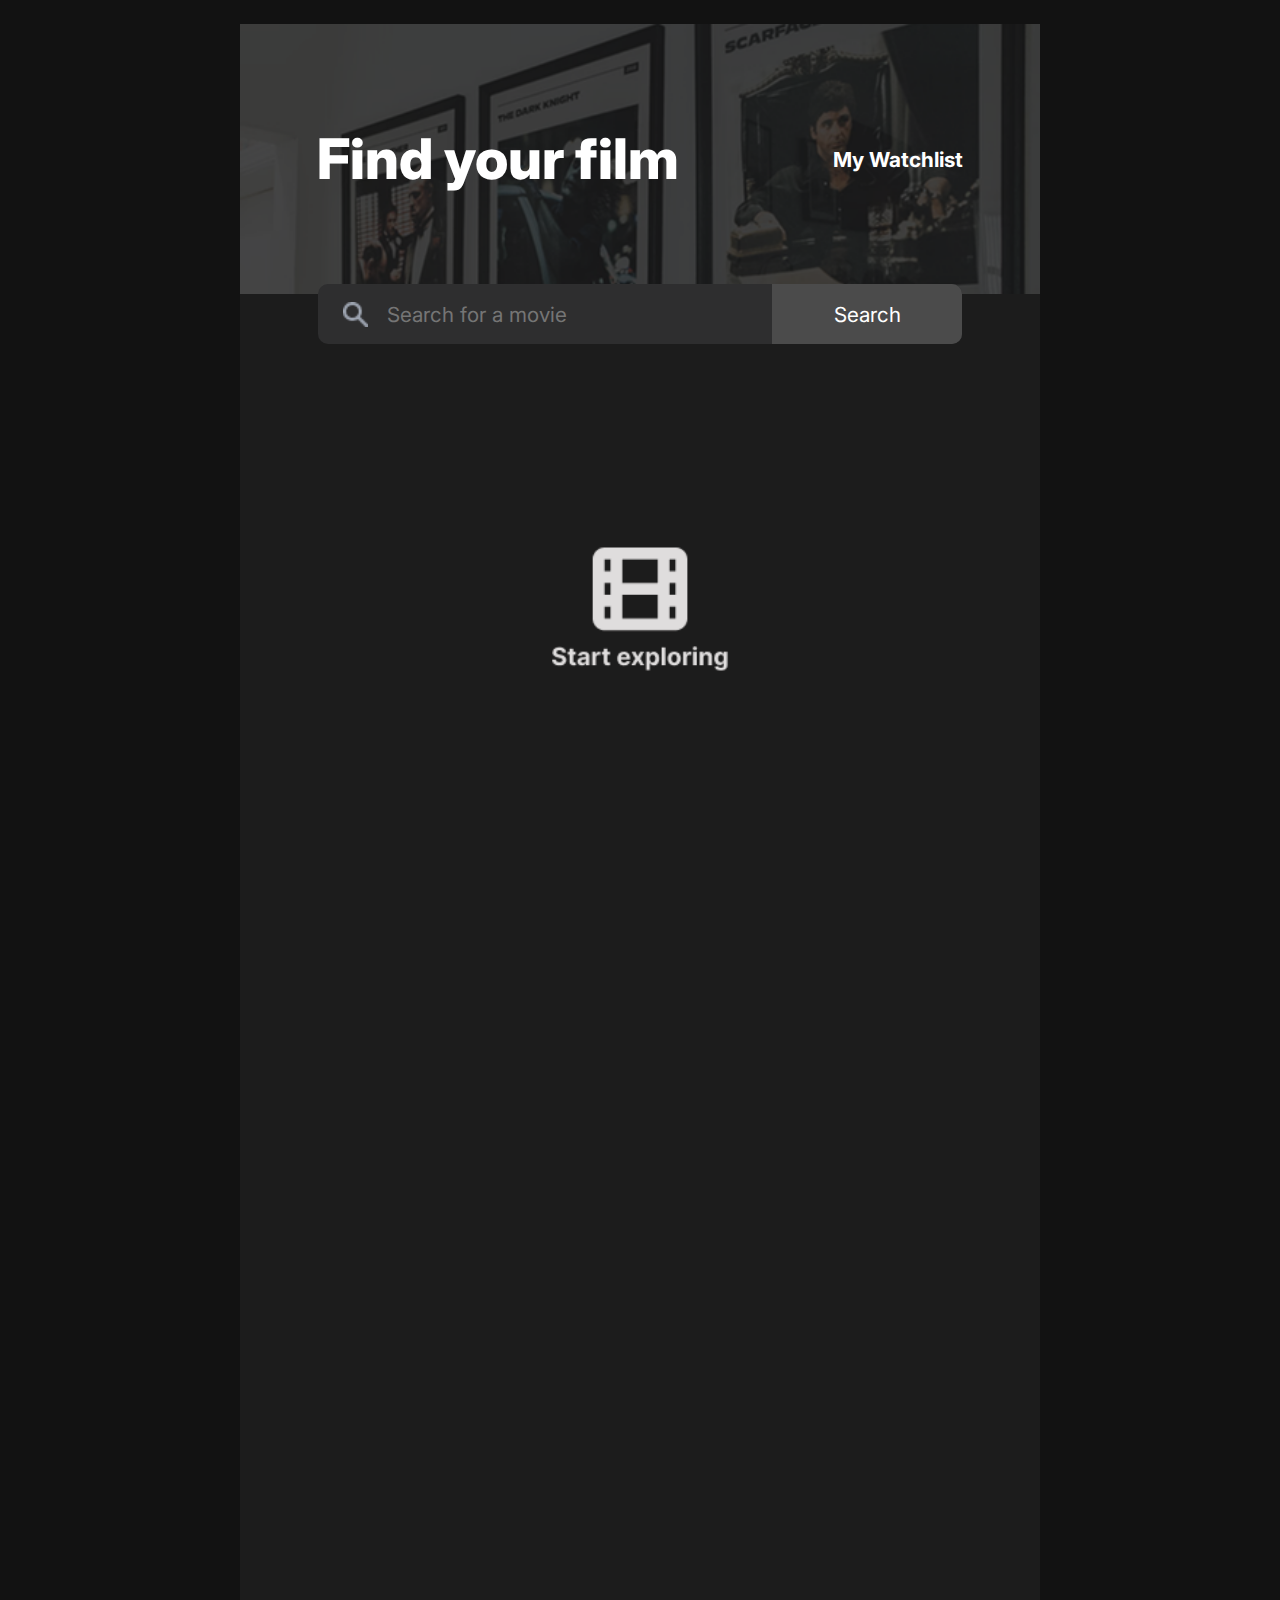
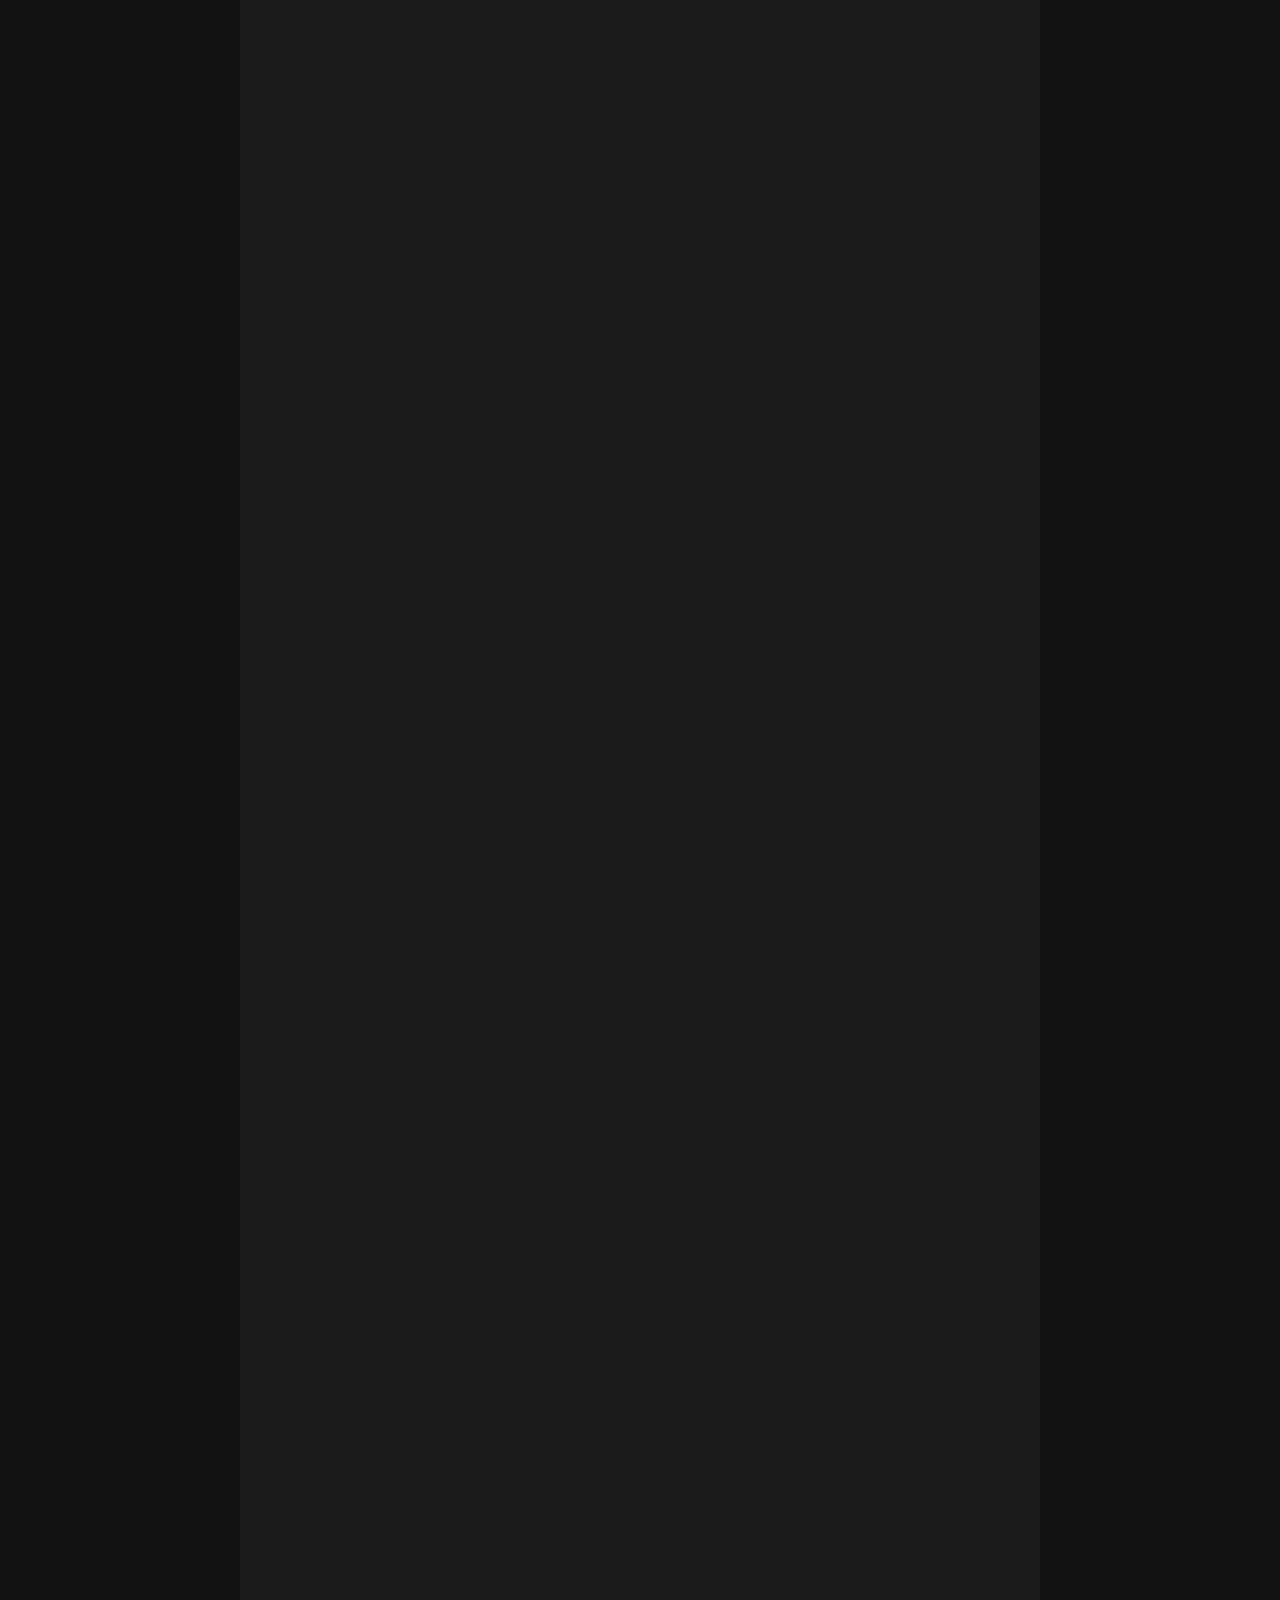
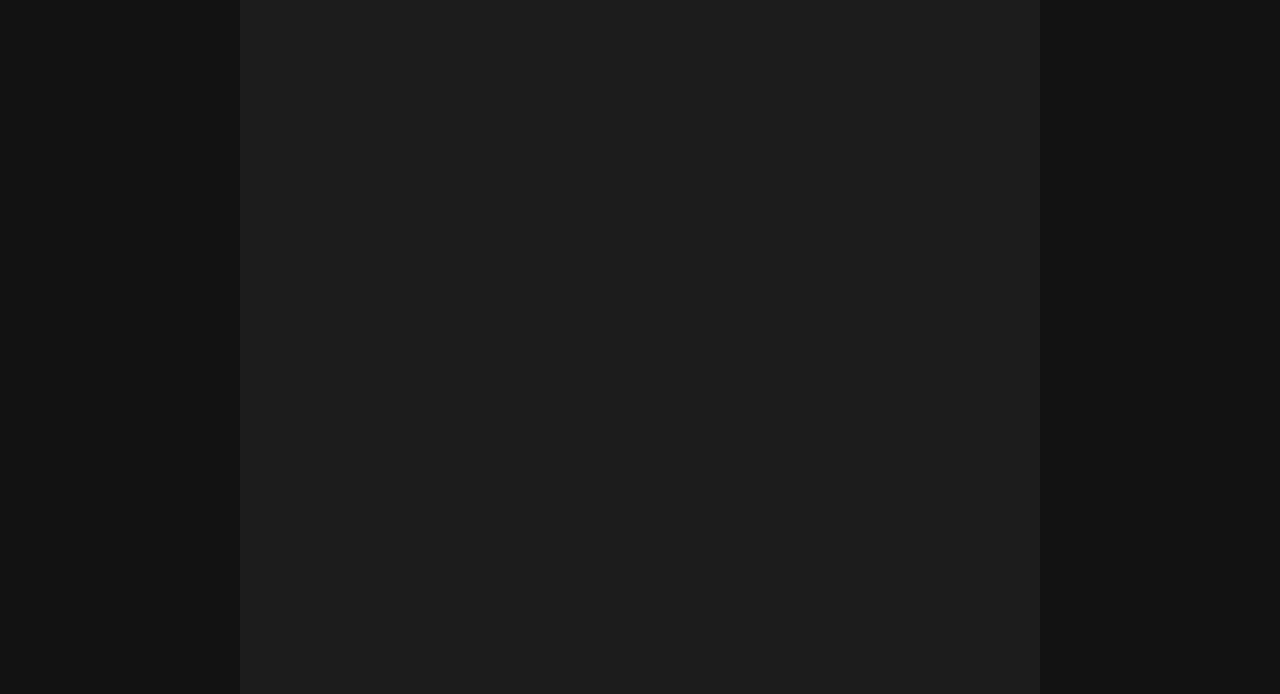
<file: index.html>
<!DOCTYPE html>
<html lang="en">
  <head>
    <meta charset="UTF-8" />
    <meta name="viewport" content="width=device-width, initial-scale=1.0" />
    <title>Watch List</title>
    <link rel="stylesheet" href="style.css" />
    <link rel="preconnect" href="https://fonts.googleapis.com" />
    <link rel="preconnect" href="https://fonts.gstatic.com" crossorigin />
    <link href="https://fonts.googleapis.com/css2?family=Inter:ital,opsz,wght@0,14..32,100..900;1,14..32,100..900&display=swap" rel="stylesheet" />
  </head>
  <body>
    <header>
      <h1>Find your film</h1>
      <a id="my-watchlist" href="#" role="button">My Watchlist</a>
    </header>

    <form action="">
      <input id="movie-title" type="text" placeholder="Search for a movie" />
      <button id="submit-btn" type="button">Search</button>
    </form>

    <main id="main">
      <img class="explore-img" src="images/no-data-initial.png" alt="No data" />
    </main>

    <script src="script.js" type="module"></script>
  </body>
</html>
</file>
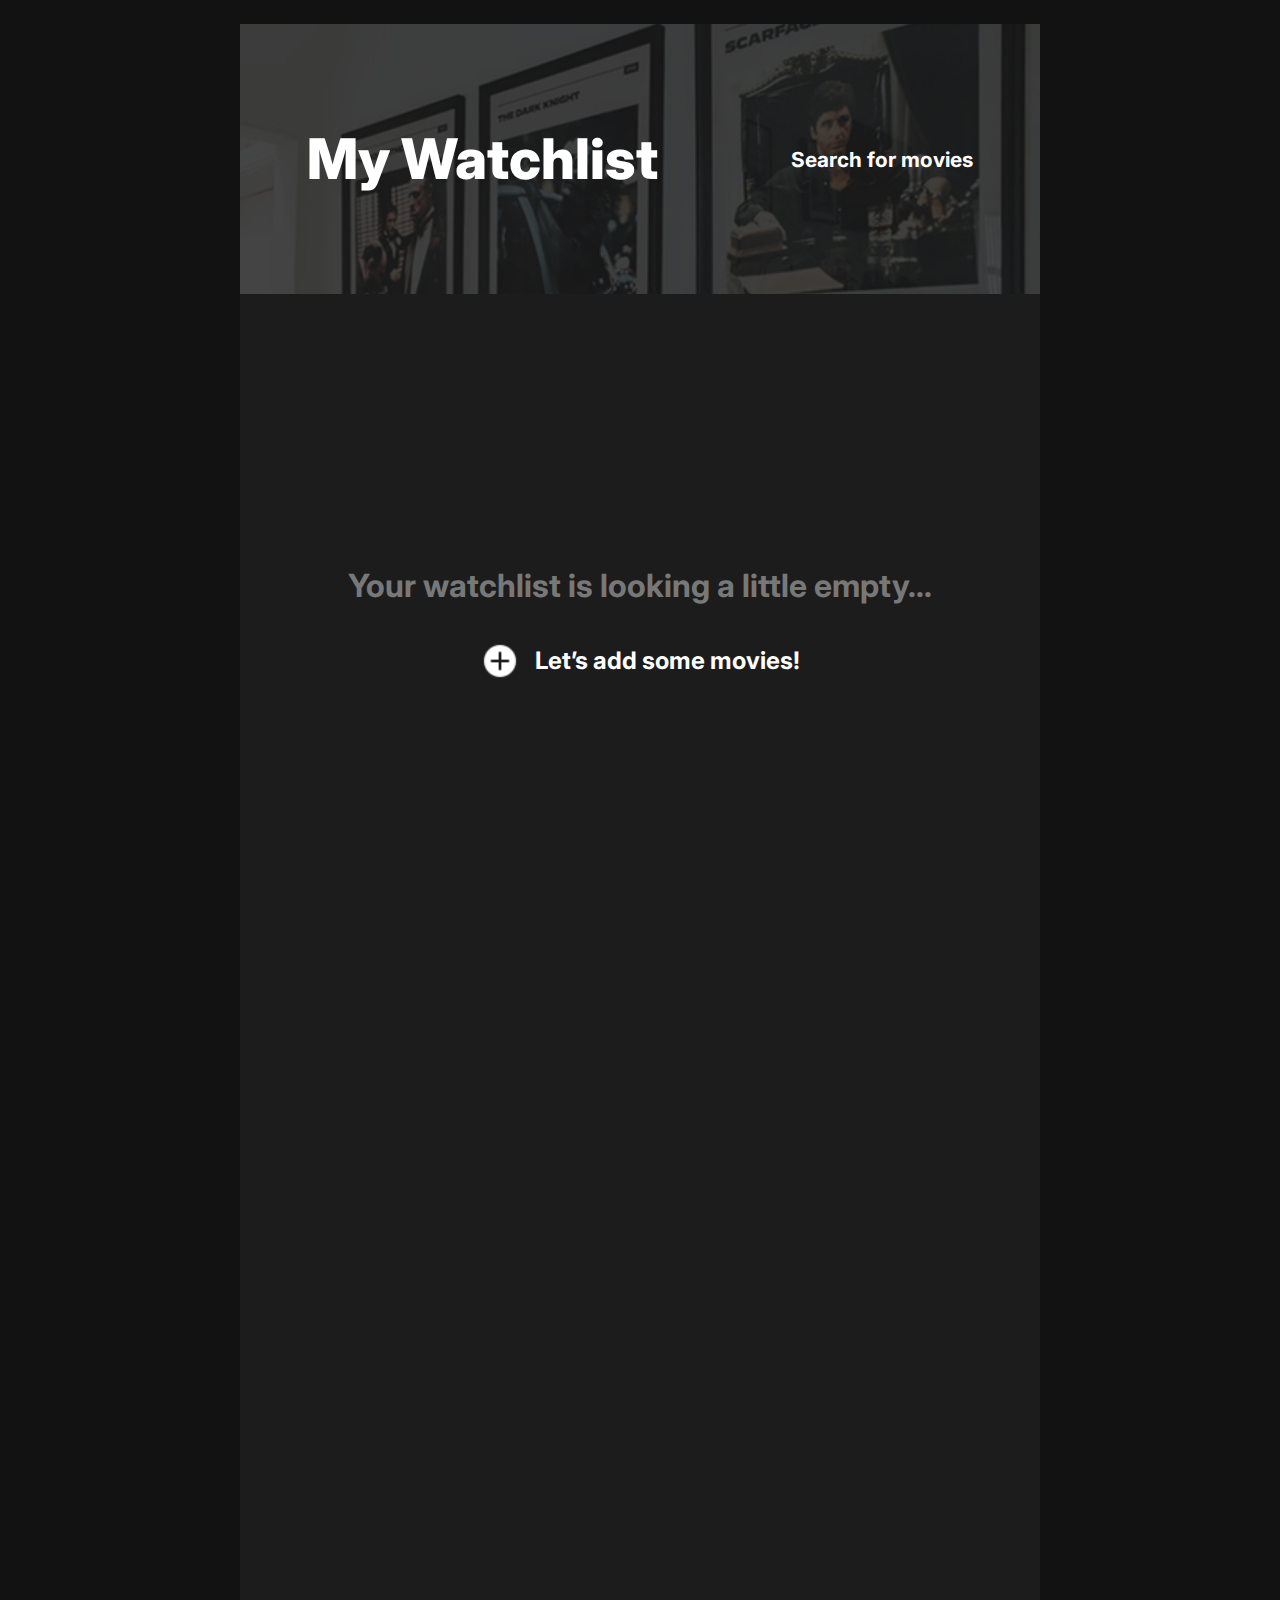
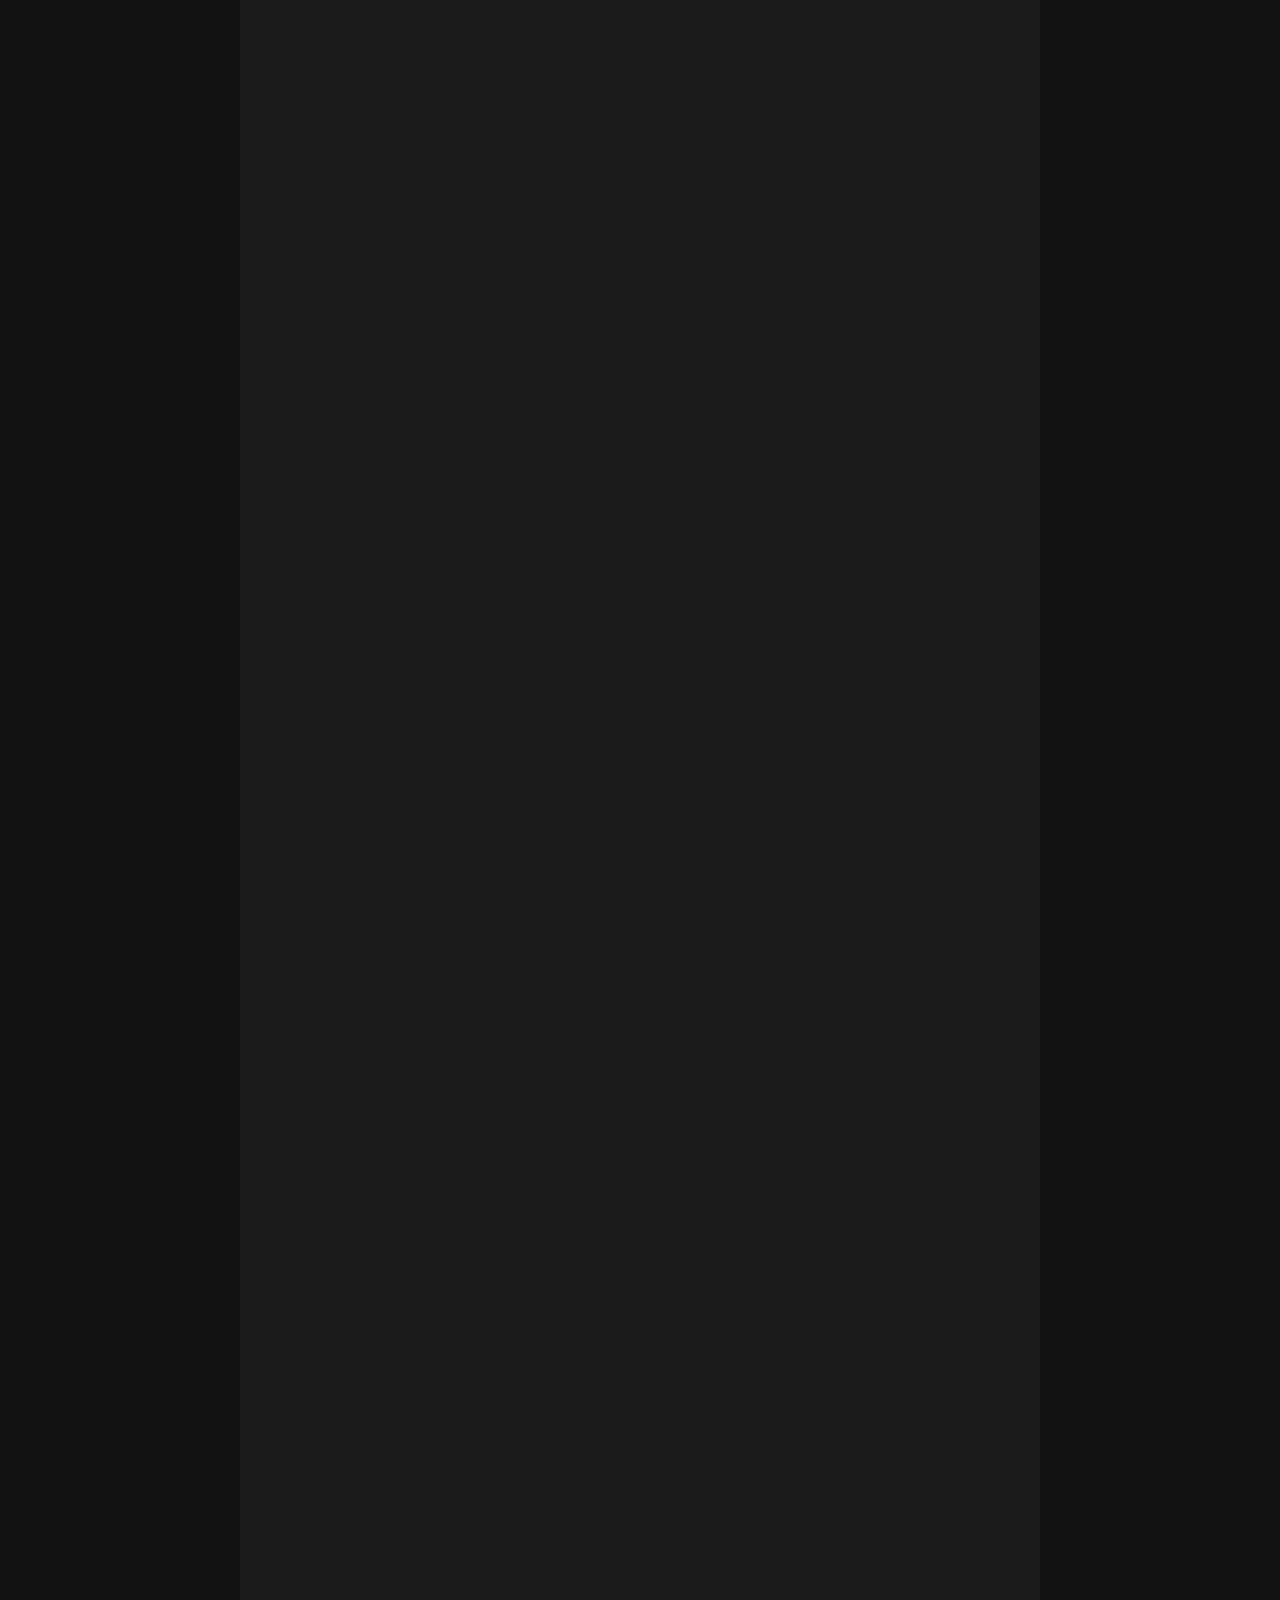
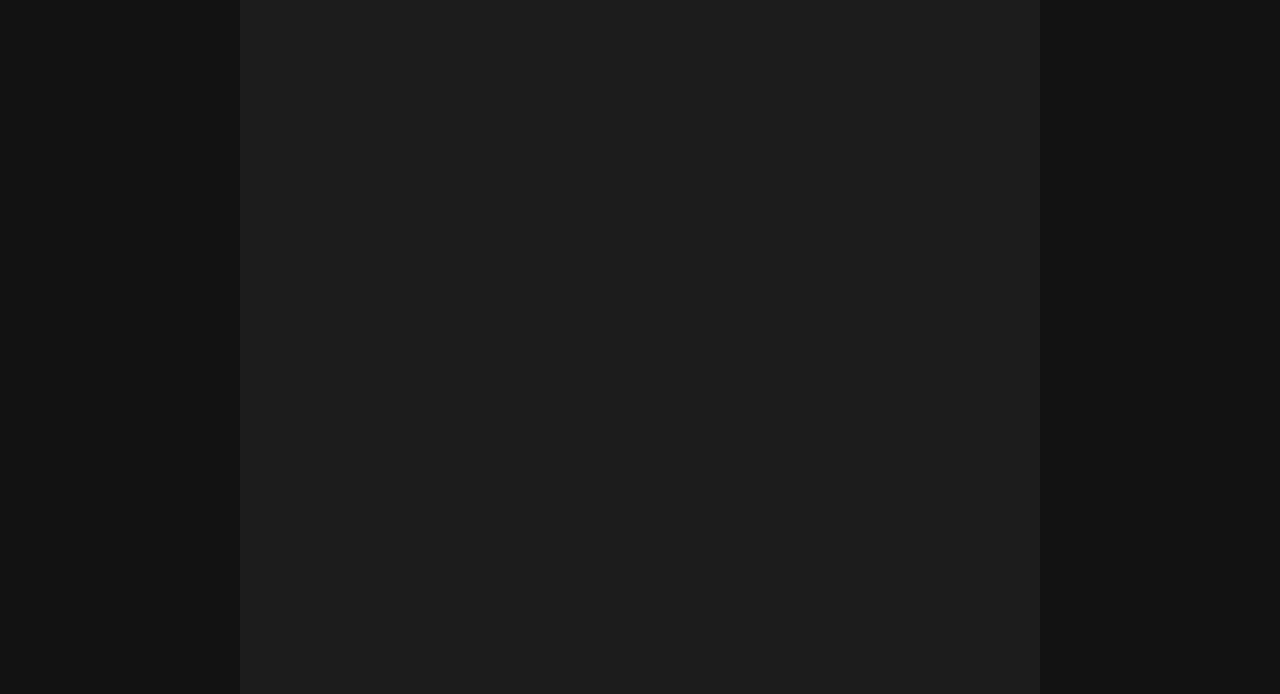
<file: watch_list.html>
<!DOCTYPE html>
<html lang="en">
  <head>
    <meta charset="UTF-8" />
    <meta name="viewport" content="width=device-width, initial-scale=1.0" />
    <title>Watch List</title>
    <link rel="stylesheet" href="style.css" />
    <link rel="preconnect" href="https://fonts.googleapis.com" />
    <link rel="preconnect" href="https://fonts.gstatic.com" crossorigin />
    <link href="https://fonts.googleapis.com/css2?family=Inter:ital,opsz,wght@0,14..32,100..900;1,14..32,100..900&display=swap" rel="stylesheet" />
  </head>
  <body>
    <header>
      <h1>My Watchlist</h1>
      <a id="search-movies">Search for movies</a>
    </header>
    <main id="main">
      <div class="watchlist-msg">
        <h1>Your watchlist is looking a little empty...</h1>
        <div>
          <img width="40px" src="images/icons8-plus-button-30 (1).png" alt="" />
          <h2>Let’s add some movies!</h2>
        </div>
      </div>
    </main>
    <script src="watchList.js" type="module"></script>
  </body>
</html>
</file>
<file: style.css>
* {
  font-family: 'Inter', sans-serif;
  box-sizing: border-box;
}

html {
  background-color: #121212;
  display: flex;
  justify-content: center;
}

body {
  width: 800px;
  height: 100vh;
  margin-top: 1.5em;
  position: relative;
}

header {
  background: url(images/header-bg.png) no-repeat;
  height: 30%;
  background-size: cover;
  display: flex;
  justify-content: center;
  align-items: center;
  justify-content: space-around;
  color: white;
  background-color: #1c1c1c;
}

header h1 {
  font-size: 3.5rem;
  font-weight: 820;
}

header a {
  color: white;
  text-decoration: none;
  font-size: 1.3em;
  font-weight: 710;
}

main {
  width: 100%;
  height: 400vh;
  padding-top: 7em;
  color: white;
  background-color: #1c1c1c;
}

form {
  text-align: center;
  background-color: transparent;
  position: absolute;
  top: 260px;
  background-color: #2e2e2f;
  justify-self: center;
  border-radius: 10px;
}

form input,
button {
  height: 60px;
  font-size: 1.3rem;
  border: none;
  color: white;
}

input {
  background: url(images/Icon.png) no-repeat;
  background-position: 25px center;
  padding-left: 3.3em;
  background-size: 25px;
  width: 450px;
  border-radius: 10px 0 0 10px;
}

input:focus {
  outline: none;
}

form button {
  width: 190px;
  background-color: #4b4b4b;
  border-left: 1px solid #4b4b4b;
  border-radius: 0 10px 10px 0;
  cursor: pointer;
  transition: all 0.2s ease;
}

form button:active {
  background-color: #d1d5db;
  transform: translateY(1px);
  box-shadow: 0 1px 3px rgba(0, 0, 0, 0.2) inset;
}

.explore-img {
  position: absolute;
  position: absolute;
  top: 65%;
  left: 50%;
  transform: translate(-50%, -50%);
  width: 200px;
}

.movie-container {
  width: 640px;
  height: 254.69px;
  display: flex;
  margin-left: auto;
  margin-right: auto;
  gap: 30px;
  margin-bottom: 4em;
}

.movie-poster {
  width: 50%;
  border-radius: 5px;
}

.movie-details {
  display: flex;
  align-items: center;
  gap: 10px;
  height: 20px;
  margin-top: 1em;
}

.genre,
.genre div {
  display: flex;
  align-items: center;
}

.genre-details {
  margin-right: 1em;
  display: flex;
}

.mins {
  margin-right: 1em;
}

.watchlist {
  margin-left: 0.5em;
}

.movie-p {
  font-size: 1.3rem;
  line-height: 1.5;
  color: #a5a5a5;
  margin: 0;
}

.movie-details h2 {
  font-weight: 550;
}

.genre-details span {
  font-weight: 350;
}

hr {
  background-color: #4b4a4a;
  margin-bottom: 3em;
  width: 80%;
  border: none;
  height: 3px;
}

.add-watchlist {
  cursor: pointer;
}

.watchlist-msg {
  text-align: center;
  margin-top: 20%;
}

.watchlist-msg div {
  display: flex;
  align-items: center;
  justify-content: center;
  gap: 15px;
}

.watchlist-msg h1 {
  color: #787878;
}

.watchlist-msg div img {
  cursor: pointer;
}
</file>
